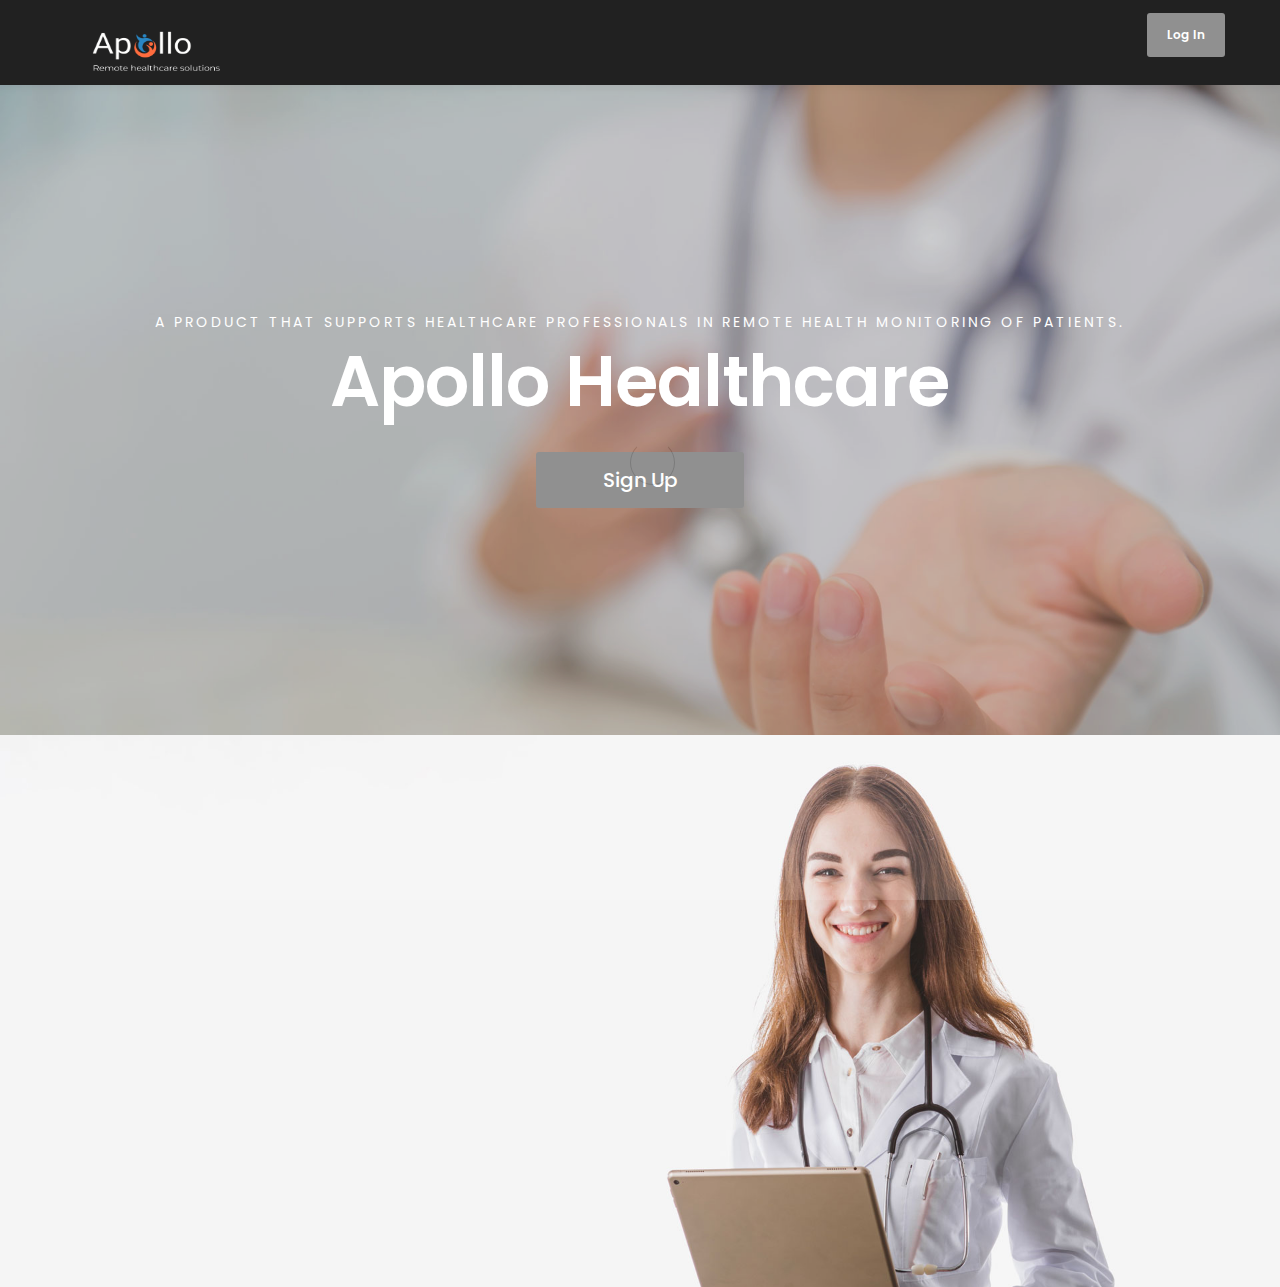
<file: index.html>
<!DOCTYPE html>
<html lang="en">

<head>

  <title>Apollo Healthcare</title>
  <!--

Template 2098 Health

http://www.tooplate.com/view/2098-health

-->
  <meta charset="UTF-8">
  <meta http-equiv="X-UA-Compatible" content="IE=Edge">
  <meta name="description" content="">
  <meta name="keywords" content="">
  <meta name="author" content="Tooplate">
  <meta name="viewport" content="width=device-width, initial-scale=1, maximum-scale=1">

  <link rel="stylesheet" href="css/bootstrap.min.css">
  <link rel="stylesheet" href="css/font-awesome.min.css">
  <link rel="stylesheet" href="css/animate.css">
  <link rel="stylesheet" href="css/owl.carousel.css">
  <link rel="stylesheet" href="css/owl.theme.default.min.css">

  <!-- MAIN CSS -->
  <link rel="stylesheet" href="css/tooplate-style.css">

</head>

<body id="top" data-spy="scroll" data-target=".navbar-collapse" data-offset="50">

  <!-- PRE LOADER -->
  <section class="preloader">
    <div class="spinner">

      <span class="spinner-rotate"></span>

    </div>
  </section>
  <!-- MENU -->
  <section class="navbar navbar-default navbar-static-top" role="navigation">
    <div class="container">

      <div class="navbar-header">
        <button class="navbar-toggle" data-toggle="collapse" data-target=".navbar-collapse">
          <span class="icon icon-bar"></span>
          <span class="icon icon-bar"></span>
          <span class="icon icon-bar"></span>
        </button>

        <!-- lOGO TEXT HERE -->
        <img src='images/Group 545.png' width='150' height='65'>
      </div>

      <!-- PAGE LINKS -->
      <nav>
        <ul class='nav navbar-nav navbar-right'>
          <li class='appointment-btn'><a href='login.html'>Log In</a></li>
        </ul>
      </nav>

    </div>
  </section>


  <!-- HOME -->
  <section id="home" class="slider" data-stellar-background-ratio="0.5">
    <div class="container">
      <div class="row">
        <div class="owl-carousel owl-theme">
          <div class="item item-first">
            <div class="caption">
              <div class="col-md-offset-1 col-md-10">
                <h3>A product that supports healthcare professionals in remote health monitoring of patients.</h3>
                <h1>Apollo Healthcare</h1>
                <a href="signup.html" class="section-btn btn btn-default smoothScroll btnk">Sign Up</a>
              </div>
            </div>
          </div>

        </div>
      </div>
  </section>


  <!-- ABOUT -->
  <section id="about">
    <div class="container">
      <div class="row">

        <div class="col-md-6 col-sm-6">
          <div class="about-info">
            <h2 class="wow fadeInUp" data-wow-delay="0.6s">Welcome to Your Health Center</h2>
            <div class="wow fadeInUp" data-wow-delay="0.8s">
              <p>Using this application, you can: enter your data, view a helpful health map, and more.</p>
              <p>Your doctor can monitor everything- completely virtually!</p>
            </div>
          </div>
        </div>

      </div>
    </div>
  </section>

  <body>

    <!-- SCRIPTS -->
    <script src="js/jquery.js"></script>
    <script src="js/bootstrap.min.js"></script>
    <script src="js/jquery.sticky.js"></script>
    <script src="js/jquery.stellar.min.js"></script>
    <script src="js/wow.min.js"></script>
    <script src="js/smoothscroll.js"></script>
    <script src="js/owl.carousel.min.js"></script>
    <script src="js/custom.js"></script>

  </body>

</html>
</file>
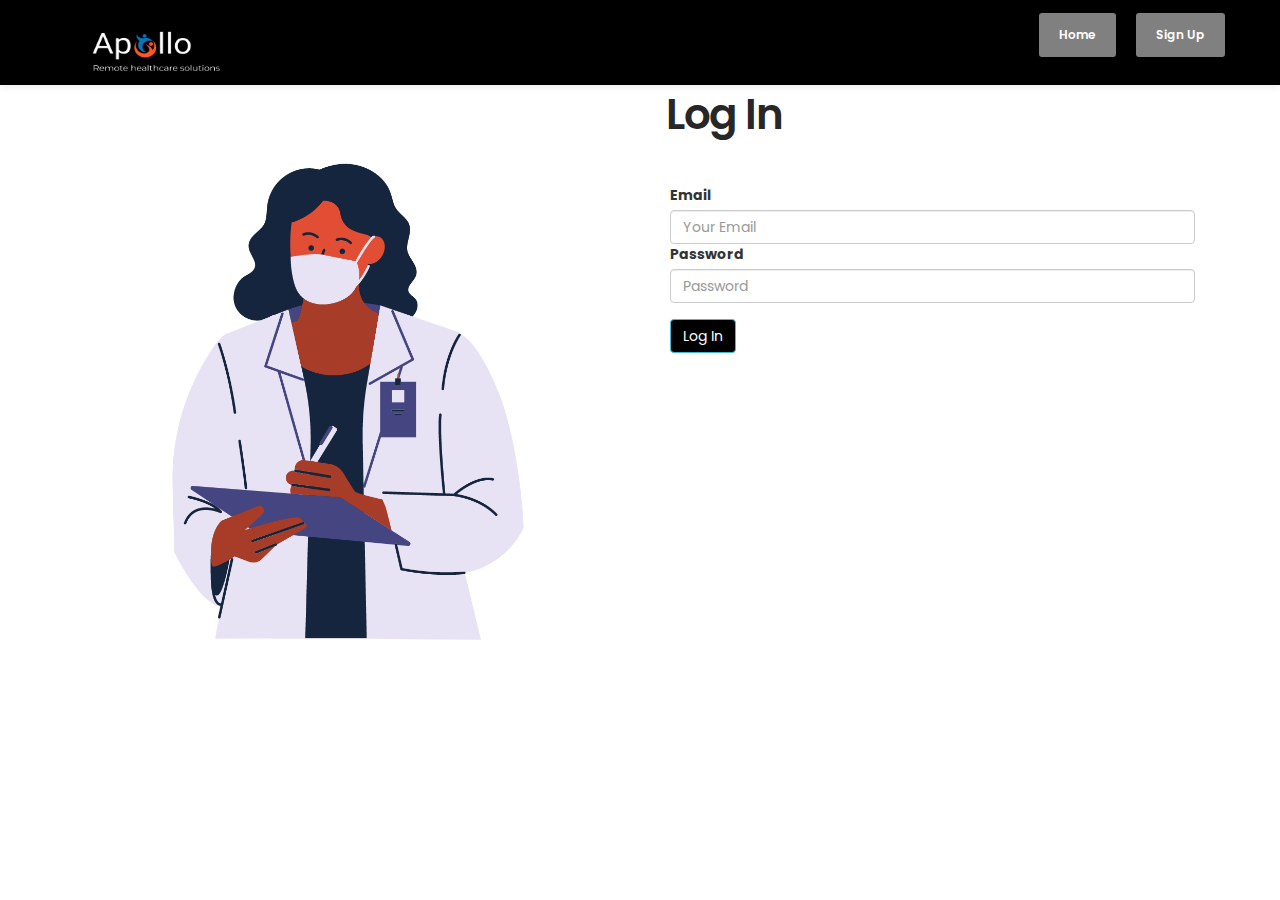
<file: login.html>
<!DOCTYPE html>
<html lang="en">
<head>

     <title>Apollo Healthcare</title>
<!--

Template 2098 Health

http://www.tooplate.com/view/2098-health

-->
     <meta charset="UTF-8">
     <meta http-equiv="X-UA-Compatible" content="IE=Edge">
     <meta name="description" content="">
     <meta name="keywords" content="">
     <meta name="author" content="Tooplate">
     <meta name="viewport" content="width=device-width, initial-scale=1, maximum-scale=1">

     <link rel="stylesheet" href="css/bootstrap.min.css">
     <link rel="stylesheet" href="css/font-awesome.min.css">
     <link rel="stylesheet" href="css/animate.css">
     <link rel="stylesheet" href="css/owl.carousel.css">
     <link rel="stylesheet" href="css/owl.theme.default.min.css">

     <!-- MAIN CSS -->
     <link rel="stylesheet" href="css/tooplate-style.css">

</head>

<body id="top" data-spy="scroll" data-target=".navbar-collapse" data-offset="50">


    <!-- HEADER -->

    <!-- MENU -->
    <section class="navbar navbar-default navbar-static-top" role="navigation">
         <div class="container">

              <div class="navbar-header">
                   <button class="navbar-toggle" data-toggle="collapse" data-target=".navbar-collapse">
                        <span class="icon icon-bar"></span>
                        <span class="icon icon-bar"></span>
                        <span class="icon icon-bar"></span>
                   </button>

                   <!-- lOGO TEXT HERE -->
                   <img src='images/Group 545.png' width='150' height='65'>

              </div>

              <!-- PAGE LINKS -->
              <nav>
                   <ul class='nav navbar-nav navbar-right'>
                        <li class='appointment-btn'><a href='index.html'>Home</a></li>
                        <li class='appointment-btn'><a href='signup.html'>Sign Up</a></li>
                   </ul>
              </nav>

         </div>
    </section>


   <!-- MAKE AN APPOINTMENT -->
    <section id="appointment1" data-stellar-background-ratio="3">
        <div class="container">
             <div class="row">

                  <div class="col-md-6 col-sm-6">
                       <img src="doctor1.png" class="img-responsive" alt="">
                  </div>

                  <div class="col-md-6 col-sm-6">
                       <!-- CONTACT FORM HERE -->
                       <form id="appointment-form" role="form" method="post" action="#">

                            <!-- SECTION TITLE -->
                            <div class="section-title wow fadeInUp" data-wow-delay="0.4s">
                                 <h2 class="okay">Log In</h2>
                            </div>

                            <div class="wow fadeInUp" data-wow-delay="0.8s">

                                 <div class="col-md-12 col-sm-12">
                                      <label for="email">Email</label>
                                      <input type="email" class="form-control" id="email" name="email" placeholder="Your Email">
                                 </div>

                                 <div class="col-md-12 col-sm-12">
                                      <label for="telephone">Password</label>
                                      <input type="password" class="form-control" id="phone" name="phone" placeholder="Password">
                                        <a href="dashboard.html" class="btn btn-info btny" role="button">Log In</a>
                                 </div>
                            </div>
                      </form>
                  </div>

             </div>
        </div>
   </section>
</file>
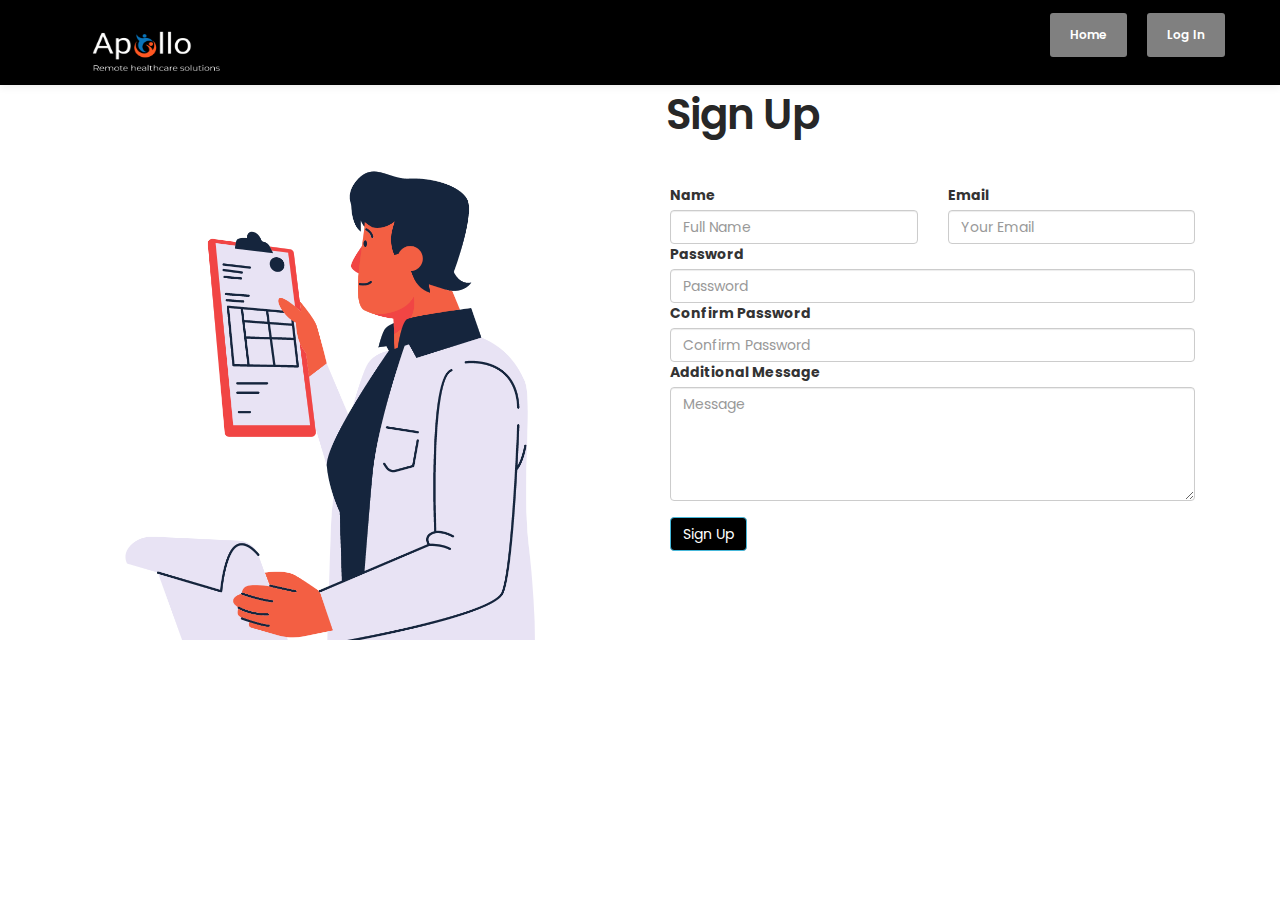
<file: signup.html>
<!DOCTYPE html>
<html lang="en">
<head>

     <title>Apollo Healthcare</title>
<!--

Template 2098 Health

http://www.tooplate.com/view/2098-health

-->
     <meta charset="UTF-8">
     <meta http-equiv="X-UA-Compatible" content="IE=Edge">
     <meta name="description" content="">
     <meta name="keywords" content="">
     <meta name="author" content="Tooplate">
     <meta name="viewport" content="width=device-width, initial-scale=1, maximum-scale=1">

     <link rel="stylesheet" href="css/bootstrap.min.css">
     <link rel="stylesheet" href="css/font-awesome.min.css">
     <link rel="stylesheet" href="css/animate.css">
     <link rel="stylesheet" href="css/owl.carousel.css">
     <link rel="stylesheet" href="css/owl.theme.default.min.css">

     <!-- MAIN CSS -->
     <link rel="stylesheet" href="css/tooplate-style.css">

</head>

<body id="top" data-spy="scroll" data-target=".navbar-collapse" data-offset="50">


    <!-- HEADER -->


    <!-- MENU -->
    <section class="navbar navbar-default navbar-static-top" role="navigation">
         <div class="container">

              <div class="navbar-header">
                   <button class="navbar-toggle" data-toggle="collapse" data-target=".navbar-collapse">
                        <span class="icon icon-bar"></span>
                        <span class="icon icon-bar"></span>
                        <span class="icon icon-bar"></span>
                   </button>

                   <!-- lOGO TEXT HERE -->
                   <img src='images/Group 545.png' width='150' height='65'>

              </div>

              <!-- PAGE LINKS -->
              <nav>
                   <ul class='nav navbar-nav navbar-right'>
                        <li class='appointment-btn'><a href='index.html'>Home</a></li>
                        <li class='appointment-btn'><a href='login.html'>Log In</a></li>
                   </ul>
              </nav>

         </div>
    </section>


       <!-- MAKE AN APPOINTMENT -->
       <section id="appointment2" data-stellar-background-ratio="3">
        <div class="container">
             <div class="row">

                  <div class="col-md-6 col-sm-6">
                       <img src="doctor2.png" class="img-responsive" alt="">
                  </div>

                  <div class="col-md-6 col-sm-6">
                       <!-- CONTACT FORM HERE -->
                       <form id="appointment-form" role="form" method="post" action="#">

                            <!-- SECTION TITLE -->
                            <div class="section-title wow fadeInUp" data-wow-delay="0.4s">
                                 <h2 class="okay">Sign Up</h2>
                            </div>

                            <div class="wow fadeInUp" data-wow-delay="0.8s">
                                 <div class="col-md-6 col-sm-6">
                                      <label for="name">Name</label>
                                      <input type="text" class="form-control" id="name" name="name" placeholder="Full Name">
                                 </div>

                                 <div class="col-md-6 col-sm-6">
                                      <label for="email">Email</label>
                                      <input type="email" class="form-control" id="email" name="email" placeholder="Your Email">
                                 </div>

                                 <div class="col-md-12 col-sm-12">
                                      <label for="telephone">Password</label>
                                      <input type="password" class="form-control" id="phone" name="phone" placeholder="Password">
                                      <label for='telephone'>Confirm Password</label>
                                      <input type='password' class='form-control' id='phone' name='phone' placeholder='Confirm Password'>
                                      <label for="Message">Additional Message</label>
                                      <textarea class="form-control" rows="5" id="message" name="message" placeholder="Message"></textarea>
                                      <a href="onboarding-1.html" class="btn btn-info btny" role="button">Sign Up</a>
                                 </div>
                            </div>
                      </form>
                  </div>

             </div>
        </div>
   </section>
</file>
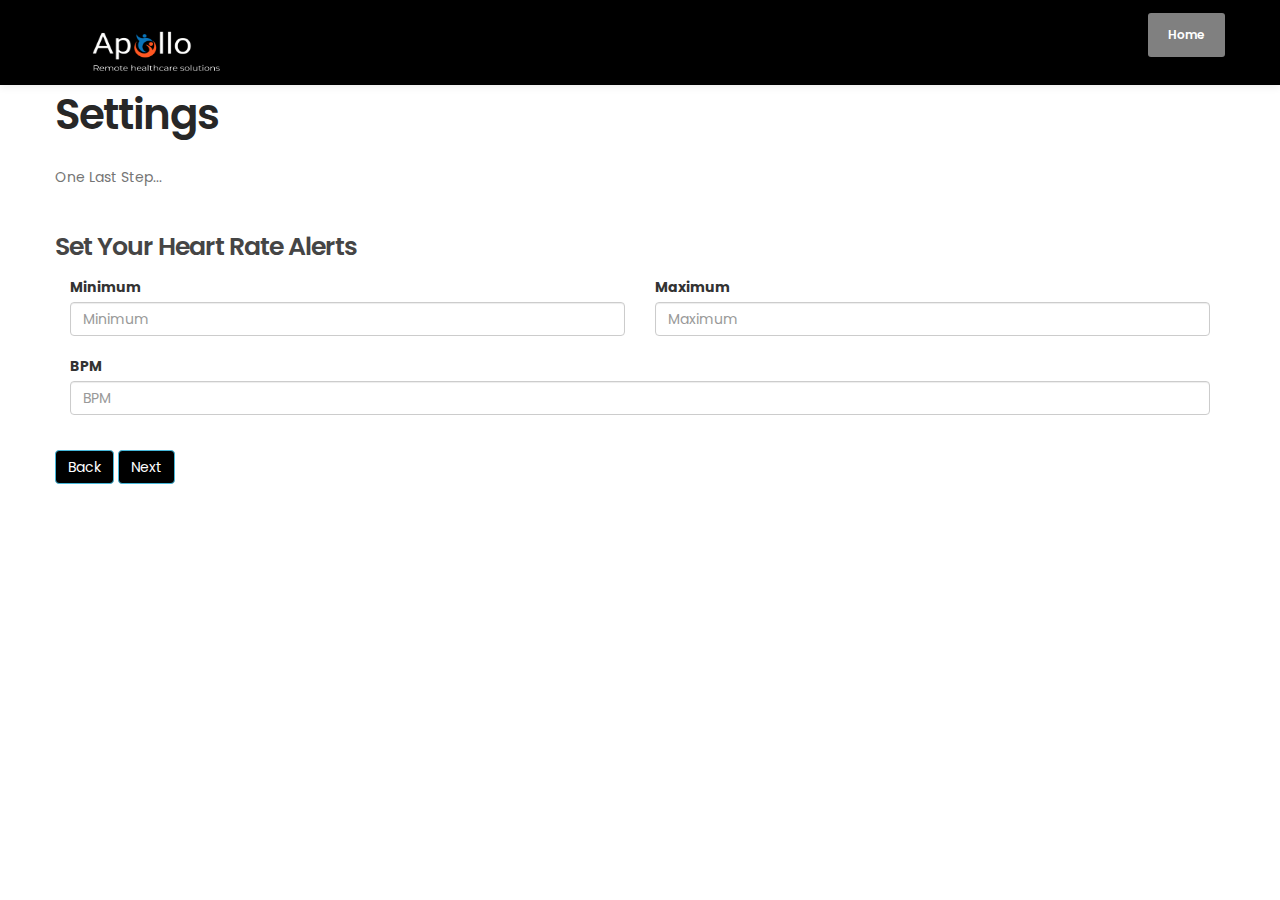
<file: usersettings2.html>
<!DOCTYPE html>
<html lang="en">

<head>

  <title>Apollo Healthcare</title>
  <!--

Template 2098 Health

http://www.tooplate.com/view/2098-health

-->
  <meta charset="UTF-8">
  <meta http-equiv="X-UA-Compatible" content="IE=Edge">
  <meta name="description" content="">
  <meta name="keywords" content="">
  <meta name="author" content="Tooplate">
  <meta name="viewport" content="width=device-width, initial-scale=1, maximum-scale=1">

  <link rel="stylesheet" href="css/bootstrap.min.css">
  <link rel="stylesheet" href="css/font-awesome.min.css">
  <link rel="stylesheet" href="css/animate.css">
  <link rel="stylesheet" href="css/owl.carousel.css">
  <link rel="stylesheet" href="css/owl.theme.default.min.css">

  <!-- MAIN CSS -->
  <link rel="stylesheet" href="css/tooplate-style.css">

</head>

<body id="top" data-spy="scroll" data-target=".navbar-collapse" data-offset="50">

  <!-- MENU -->
  <section class="navbar navbar-default navbar-static-top" role="navigation">
    <div class="container">

      <div class="navbar-header">
        <button class="navbar-toggle" data-toggle="collapse" data-target=".navbar-collapse">
          <span class="icon icon-bar"></span>
          <span class="icon icon-bar"></span>
          <span class="icon icon-bar"></span>
        </button>

        <!-- lOGO TEXT HERE -->
        <img src='images/Group 545.png' width='150' height='65'>
      </div>

      <!-- PAGE LINKS -->
      <nav>
        <ul class='nav navbar-nav navbar-right'>
          <li class='appointment-btn'><a href='dashboard.html'>Home</a></li>
        </ul>
      </nav>

    </div>
  </section>

  <section data-stellar-background-ratio='3'>
    <div class='container'>
      <div class='row'>

        <div class="section-title wow fadeInUp" data-wow-delay="0.4s">
          <h2 class='heder2'>Settings</h2>
          <p>One Last Step...</p>
        </div>

        <h4 class='heder'>Set Your Heart Rate Alerts</h4>
        <div class="wow fadeInUp" data-wow-delay="0.8s">
          <div class="col-md-6 col-sm-6">
            <label for="name">Minimum</label>
            <input type="text" class="form-control" id="name" name="name" placeholder="Minimum">
          </div>
          <div class="col-md-6 col-sm-6">
            <label for="email">Maximum</label>
            <input type="text" class="form-control" id="name" name="name" placeholder="Maximum">
          </div>
          <div class='col-mid-12 col-sm-12'>
            <label style='margin-top: 20px' for='text'>BPM</label>
            <input type='text' class='form-control' id='name' name='name' placeholder='BPM'>
          </div>
        </div>
        <a href="usersettings2.html" class="btn btn-info btny" role="button">Back</a>
        <a href="dashboard.html" class="btn btn-info btny" role="button">Next</a>

      </div>
    </div>
  </section>
</file>
<file: css/tooplate-style.css>
/*

Template 2098 Health

http://www.tooplate.com/view/2098-health

*/

  @import url('https://fonts.googleapis.com/css?family=Poppins:400,500,600');

  body {
    background: #ffffff;
    font-family: 'Poppins', sans-serif;
    overflow-x: hidden;
  }


  /*---------------------------------------
     TYPOGRAPHY
  -----------------------------------------*/

  h1,h2,h3,h4,h5,h6 {
    font-weight: 600;
    line-height: inherit;
  }

  h1,h2,h3,h4 {
    letter-spacing: -1px;
  }

  h5 {
    font-weight: 500;
  }

  h1 {
    color: #252525;
    font-size: 5em;
  }

  h2 {
    color: #272727;
    font-size: 3em;
    padding-bottom: 10px;
  }
  .okay{
    margin-top: 5%;
    margin-left: 2%;
  }

  h3 {
    font-size: 1.8em;
    line-height: 1.2em;
    margin-bottom: 0;
  }

  h4 {
    color: #454545;
    font-size: 1.8em;
    padding-bottom: 2px;
  }

  h6 {
    letter-spacing: 0;
    font-weight: normal;
  }

  p {
    color: #757575;
    font-size: 14px;
    font-weight: normal;
    line-height: 24px;
  }


  /*---------------------------------------
     GENERAL
  -----------------------------------------*/

  html{
    -webkit-font-smoothing: antialiased;
  }

  a {
    color: #252525;
    -webkit-transition: 0.5s;
    transition: 0.5s;
    text-decoration: none !important;
  }

  a:hover, a:active, a:focus {
    color: #a5c422;
    outline: none;
  }

  ::-webkit-scrollbar{
    width: 8px;
    height: 8px;
  }

  ::-webkit-scrollbar-thumb {
    cursor: pointer;
    background: #000000;
  }

  .section-title {
    padding-bottom: 20px;
  }

  .section-title h2 {
    margin-top: 0;
  }

  .section-btn {
    background: #a5c422;
    border: 0;
    border-radius: 3px;
    color: #ffffff;
    font-size: inherit;
    font-weight: 500;
    padding: 14px 20px;
    transition: transform 0.1s ease-in;
    transform: translateX(0);
  }

  .section-btn:hover {
    transform: translateY(-5px);
  }

  .text-align-right {
    text-align: right;
  }

  .text-align-center {
    text-align: center;
  }

  .border-top {
    border-top: 1px solid #f2f2f2;
    margin-top: 4em;
    padding-top: 2.5em;
  }

  .btn-gray {
    background: #393939;
  }

  .btn-blue {
    background: #4267b2;
  }

  .news-thumb {
    background: #ffffff;
    border-radius: 10px;
  }
  .news-thumb img {
    border-radius: 10px 10px 0 0;
  }

  .news-info {
    padding: 30px;
    text-align: left;
  }
  .news-info span {
    display: block;
    letter-spacing: 0.5px;
  }
  .news-info h3 {
    margin-top: 10px;
    margin-bottom: 10px;
  }

  .author {
    border-top: 1px solid #f0f0f0;
    padding-top: 1.5em;
    margin-top: 2em;
  }
  .author img,
  .author .author-info {
    display: inline-block;
    vertical-align: top;
  }
  .author-info h5 {
    margin-bottom: 0;
  }
  .author img {
    border-radius: 100%;
    width: 50px;
    height: 50px;
    margin-right: 10px;
  }


  #about, #team, #news,
  #news-detail {
    position: relative;
    padding-top: 100px;
    padding-bottom: 100px;
  }

  #news, #service {
    text-align: center;
  }

  #google-map {
    line-height: 0;
    margin: 0;
    padding: 0;
  }

.btny{
  background-color: black;
  margin-top: 3%;
}
  /*---------------------------------------
       PRE LOADER
  -----------------------------------------*/

  .preloader {
    position: fixed;
    top: 0;
    left: 0;
    width: 100%;
    height: 100%;
    z-index: 99999;
    display: flex;
    flex-flow: row nowrap;
    justify-content: center;
    align-items: center;
    background: none repeat scroll 0 0 #ffffff;
  }

  .spinner {
    border: 1px solid transparent;
    border-radius: 3px;
    position: relative;
  }

  .spinner:before {
    content: '';
    box-sizing: border-box;
    position: absolute;
    top: 50%;
    left: 50%;
    width: 45px;
    height: 45px;
    margin-top: -10px;
    margin-left: -10px;
    border-radius: 50%;
    border: 1px solid #575757;
    border-top-color: #ffffff;
    animation: spinner .9s linear infinite;
  }

  @-webkit-@keyframes spinner {
    to {transform: rotate(360deg);}
  }

  @keyframes spinner {
    to {transform: rotate(360deg);}
  }



  /*---------------------------------------
      MENU
  -----------------------------------------*/

  header {
    background: #ffffff;
    border-bottom: 1px solid #f2f2f2;
    display: flex;
    height: 45px;
  }

  header .col-md-8 {
    padding-right: 0;
  }

  header p,
  header span {
    font-size: 12px;
    line-height: 24px;
    padding-top: 12px;
  }

  header a,
  header span {
    color: #747474;
  }

  header span {
    font-weight: 500;
    display: inline-block;
    padding: 11px 15px;
  }

  header span.date-icon {
    border-left: 1px solid #f2f2f2;
    border-right: 1px solid #f2f2f2;
    padding-right: 19px;
    padding-left: 19px;
  }

  header span i {
    color: #a5c422;
    margin-right: 5px;
  }
.btnk{
  text-align: center;
  background-color: grey;
  width: 20%;
  font-size: 20px;

}


  /*---------------------------------------
      MENU
  -----------------------------------------*/

  .navbar-default {
    background: black;
    box-shadow: 0 2px 8px rgba(0,0,0,.075);
    border: none;
    margin-bottom: 0;
    padding: 10px;
  }

  .navbar-default .navbar-brand {
    color: #393939;
    font-weight: 500;
  }

  .navbar-default .navbar-brand .fa {
    color: #a5c422;
  }

  .navbar-default .navbar-nav li.appointment-btn {
    margin: 3px 0 0 20px;
  }

  .navbar-default .navbar-nav li.appointment-btn a {
    background: grey;
    border-radius: 3px;
    color: #ffffff;
    font-weight: 600;
    padding-top: 12px;
    padding-bottom: 12px;
  }

  .navbar-default .navbar-nav li.appointment-btn a:hover {
    background: #4267b2;
    color: #ffffff !important;
  }

  .navbar-default .navbar-nav li a {
    color: #555555;
    font-size: 12px;
    font-weight: 500;
    padding-right: 20px;
    padding-left: 20px;
    -webkit-transition: all ease-in-out 0.4s;
    transition: all ease-in-out 0.4s;
  }

  .navbar-default .navbar-nav > li a:hover {
    color: #393939 !important;
  }

  .navbar-default .navbar-nav > li > a:hover,
  .navbar-default .navbar-nav > li > a:focus {
    color: #555555;
    background-color: transparent;
  }

  .navbar-default .navbar-nav > .active > a,
  .navbar-default .navbar-nav > .active > a:hover,
  .navbar-default .navbar-nav > .active > a:focus {
    color: #393939;
    background-color: transparent;
  }

  .navbar-default .navbar-toggle {
    border: none;
    padding-top: 10px;
  }

  .navbar-default .navbar-toggle .icon-bar {
    background: #393939;
    border-color: transparent;
  }

  .navbar-default .navbar-toggle:hover,
  .navbar-default .navbar-toggle:focus {
    background-color: transparent;
  }



  /*---------------------------------------
      HOME
  -----------------------------------------*/

  #home h1 {
    color: #ffffff;
    padding-bottom: 10px;
    margin-top: 0;
  }

  #home h3 {
    color: #ffffff;
    font-size: 14px;
    font-weight: normal;
    line-height: inherit;
    letter-spacing: 3px;
    text-transform: uppercase;
    margin: 0;
  }

  .slider .container {
    width: 100%;
  }

  .slider .owl-dots {
      position: absolute;
      top: 575px;
      width: 100%;
      justify-content: center;
  }

  .owl-theme .owl-dots .owl-dot span {
    width: 8px;
    height: 8px;
    margin: 5px 7px;
    border: 2px solid #d9d9d9;
    background: transparent;
    display: block;
    -webkit-backface-visibility: visible;
    transition: opacity 200ms ease;
    border-radius: 30px;
  }

  .owl-theme .owl-dots .owl-dot.active span, .owl-theme .owl-dots .owl-dot:hover span {
    background-color: #ffffff;
    border-color: transparent;
  }

  .slider .caption {
    display: flex;
    justify-content: center;
    flex-direction: column;
    text-align: center;
    background-color: rgba(20,20,20,0.2);
    height: 100%;
    color: #fff;
    cursor: e-resize;
  }

  .slider .item {
    background-position: inherit;
    background-repeat: no-repeat;
    background-attachment: local;
    background-size: cover;
    height: 650px;
  }

  .slider .item-first {
    background-image: url(../images/slider1.jpg);
  }

  .slider .item-second {
    background-image: url(../images/slider2.jpg);
  }

  .slider .item-third {
    background-image: url(../images/slider3.jpg);
  }


  /*---------------------------------------
      ABOUT
  -----------------------------------------*/

  #about {
    background: url('../images/about-bg.jpg') no-repeat top center;
    background-size: cover;
    padding-top: 150px;
    padding-bottom: 150px;
  }

  .profile img,
  .profile figcaption {
    display: inline-block;
    vertical-align: top;
    margin-top: 1em;
  }
  .profile img {
    border-radius: 100%;
    width: 65px;
    height: 65px;
    margin-right: 1em;
  }
  .profile figcaption h3 {
    margin-top: 0;
  }

  #about h6 {
    color: #858585;
    margin: 0;
  }



  /*---------------------------------------
      TEAM MEMBERS
  -----------------------------------------*/

  .team-thumb {
    background-color: #f9f9f9;
    border-radius: 0 0 10px 10px;
    position: relative;
    overflow: hidden;
    cursor: pointer;
  }

  .team-info {
    padding: 20px 30px 0 30px;
  }

  .team-contact-info {
    border-top: 1px solid #e9e9e9;
    padding-top: 1.2em;
    margin-top: 1.5em;
  }

  .team-contact-info .fa {
    margin-right: 5px;
    display: inline-block;
  }

  .team-contact-info p {
    margin-bottom: 2px;
  }

  .team-contact-info a {
    color: #757575;
  }

  .team-thumb .social-icon li {
    font-weight: 500;
  }

  .team-thumb .social-icon li a {
    background: #ffffff;
    border-radius: 100%;
    font-size: 20px;
    width: 50px;
    height: 50px;
    line-height: 50px;
    margin: 0 2px 0 2px;
  }

  .team-thumb .social-icon {
    opacity: 0;
    transform: translateY(100%);
    transition: 0.5s 0.2s;
    text-align: center;
    position: relative;
    top: 0;
  }

  .team-thumb:hover .social-icon {
    opacity: 1;
    transition-delay: 0.3s;
    transform: translateY(0px);
    top: -22em;
  }



  /*---------------------------------------
     SERVICE
  -----------------------------------------*/

  #service {
    background: #a5c422;
  }

  #service h2,
  #service h4 {
    color: #ffffff;
  }

  #service p {
    color: #d9d9d9;
  }

  #service .service-thumb {
    padding: 0 22px;
  }

  #service .fa {
    font-size: 50px;
    margin-bottom: 10px;
    background: #ffffff;
    color: #a5c422;
    width: 120px;
    height: 120px;
    line-height: 120px;
    border-radius: 100%;
  }


  /*---------------------------------------
      NEWS
  -----------------------------------------*/

  #news, #news-detail {
    background: #f9f9f9;
  }

  #news-detail blockquote {
    margin: 30px 0;
  }

  .news-detail-thumb .news-image img {
    border-radius: 10px;
  }

  .news-detail-thumb h3 {
    margin-bottom: 8px;
  }

  .news-image {
    margin-bottom: 30px;
    position: relative;
  }

  .news-image img {
    width: 100%;
  }

  .news-detail-thumb ul {
    margin: 32px 12px 22px 0px;
  }

  .news-detail-thumb ul li {
    list-style: circle;
    font-weight: normal;
    padding: 6px 12px 6px 0px;
  }

  .news-sidebar {
    margin-top: 16px;
  }

  .news-social-share {
    text-align: center;
    padding-top: 22px;
  }

  .news-social-share .btn {
    border-radius: 100px;
    border: none;
    font-size: 10px;
    font-weight: 600;
    margin: 2px 6px;
    padding: 8px 14px;
  }

  .news-social-share .btn-primary {
    background: #3b5998;
  }

  .news-social-share .btn-success {
    background: #1da1f2;
  }

  .news-social-share .btn-danger {
    background: #dd4b39;
  }

  .news-social-share a .fa {
    padding-right: 4px;
  }

  .recent-post {
    padding-top: 2px;
    padding-bottom: 18px;
  }

  .recent-post .media img {
    border-radius: 100%;
    width: 80px;
    height: 80px;
    margin-right: 5px;
  }

  .recent-post .media-heading {
    font-size: 16px;
    font-weight: 500;
    line-height: inherit;
    margin-top: 5px;
  }

  .news-categories {
    margin-top: 8px;
  }

  .news-categories li a {
    color: #2b2b2b;
  }

  .news-ads {
    background: #ffffff;
    border-right: 4px solid #2b2b2b;
    padding: 42px;
    text-align: center;
    margin: 26px 0 26px 0;
  }

  .news-ads.sidebar-ads {
    border-left: 4px solid #2b2b2b;
    border-right: 0px;
  }

  .news-ads h4 {
    font-size: 18px;
  }

  .news-tags h4 {
    padding-bottom: 6px;
  }

  .news-categories li,
  .news-tags li {
    list-style: none;
    display: inline-block;
    margin: 4px;
  }

  .news-tags li a {
    background: #393939;
    border-radius: 50px;
    color: #ffffff;
    display: inline-block;
    font-size: 12px;
    font-weight: 500;
    text-decoration: none;
    float: left;
    min-width: 30px;
    padding: 6px 12px;
    -webkit-transition: all ease-in-out 0.4s;
    transition: all ease-in-out 0.4s;
  }

  .news-tags li a:hover {
    background: #4267b2;
  }



  /*---------------------------------------
      APPOINTMENT
  -----------------------------------------*/

  #appointment {
    padding-top: 100px;
  }

  #appointment label {
    color: #393939;
    font-weight: 500;
  }

  #appointment .form-control {
    background: #f9f9f9;
    border: none;
    border-radius: 3px;
    box-shadow: none;
    font-size: 14px;
    font-weight: normal;
    margin-bottom: 15px;
    transition: all ease-in-out 0.4s;
  }

  #appointment input,
  #appointment select {
    height: 45px;
  }

  #appointment button#cf-submit {
    background: #a5c422;
    color: #ffffff;
    font-weight: 600;
    height: 55px;
  }

  #appointment button#cf-submit:hover {
    background: #393939;
    color: #ffffff;
  }


  /*---------------------------------------
     FOOTER
  -----------------------------------------*/

  footer {
    padding-top: 80px;
    padding-bottom: 40px;
  }

  footer h4 {
    padding-bottom: 5px;
  }

  footer a {
    color: #757575;
  }

  footer a:hover {
    color: #4267b2;
  }

  .contact-info {
    padding-top: 10px;
  }

  .contact-info .fa {
    background: #393939;
    border-radius: 100%;
    color: #ffffff;
    font-size: 15px;
    width: 35px;
    height: 35px;
    line-height: 35px;
    text-align: center;
    margin-right: 5px;
    margin-bottom: 2px;
  }

  .latest-stories {
    margin-bottom: 20px;
  }

  .stories-image,
  .stories-info {
    display: inline-block;
    vertical-align: top;
  }

  .stories-image img {
    border-radius: 100%;
    width: 65px;
    height: 65px;
  }

  .stories-info {
    margin-left: 15px;
  }

  .stories-info h5 {
    margin-bottom: 2px;
  }

  .stories-info span {
    color: #858585;
    font-size: 12px;
  }

  .opening-hours p {
    line-height: 18px;
  }

  .opening-hours span {
    font-weight: 500;
    display: inline-block;
    padding-left: 10px;
  }

  .copyright-text p,
  .footer-link a {
    color: #858585;
    font-size: 12px;
    font-weight: 500;
  }

  .footer-link a {
    font-size: 12px;
    display: inline-block;
    padding: 0 10px;
    margin-top: 4px;
  }

  .angle-up-btn {
    position: relative;
    bottom: 4em;
    display: block;
  }

  .angle-up-btn a {
    background: #ffffff;
    border: 1px solid #f2f2f2;
    border-radius: 3px;
    font-size: 20px;
    color: #393939;
    display: inline-block;
    text-align: center;
    width: 40px;
    height: 40px;
    line-height: 38px;
    transition: transform 0.1s ease-in;
    transform: translateX(0);
  }

  .angle-up-btn a:hover {
    background: #4267b2;
    color: #ffffff;
    transform: translateY(-5px);
  }


  /*---------------------------------------
     SOCIAL ICON
  -----------------------------------------*/

  .social-icon {
    position: relative;
    padding: 0;
    margin: 0;
  }

  .social-icon li {
    display: inline-block;
    list-style: none;
  }

  .social-icon li a {
    border-radius: 100px;
    color: #464646;
    font-size: 15px;
    width: 35px;
    height: 35px;
    line-height: 35px;
    text-decoration: none;
    text-align: center;
    transition: all 0.4s ease-in-out;
    position: relative;
  }

  .social-icon li a:hover {
    background: #4267b2;
    color: #ffffff;
  }


  /*---------------------------------------
     RESPONSIVE STYLES
  -----------------------------------------*/

  @media only screen and (max-width: 1200px) {
    h1 {
      font-size: 4em;
    }
    h2 {
      font-size: 2.5em;
    }
    h3 {
      font-size: 1.5em;
    }

    header {
      height: inherit;
    }
    header span.date-icon {
      border: 0;
      padding-right: 0;
      padding-left: 0;
    }
    header span.email-icon {
      padding-top: 0;
    }

    .navbar-default .navbar-nav li a {
      padding-right: 15px;
      padding-left: 15px;
    }
  }

  @media only screen and (max-width: 992px) {
    .slider .item {
      background-position: center;
    }

    header {
      padding-bottom: 10px;
    }
    header .text-align-right {
      text-align: left;
    }
    header span {
      padding-top: 0;
      padding-left: 0;
      padding-bottom: 0;
    }
  }

  @media only screen and (max-width: 767px) {
    .navbar-default .navbar-collapse, .navbar-default .navbar-form {
      border-color: transparent;
    }
    .navbar-default .navbar-nav li.appointment-btn {
      margin-left: 15px;
    }
    .navbar-default .navbar-nav li a {
      display: inline-block;
      padding-top: 8px;
      padding-bottom: 8px;
    }

    .news-sidebar {
      margin-top: 2em;
    }

    #appointment-form {
      padding-top: 4em;
      padding-bottom: 4em;
    }

    footer {
      padding-top: 60px;
      padding-bottom: 0;
    }
    .footer-thumb {
      padding-bottom: 10px;
    }

    .border-top {
      text-align: center;
    }

    .copyright-text {
      margin-top: 10px;
    }

    .angle-up-btn {
      bottom: 10em;
    }
  }

  @media only screen and (max-width: 639px) {
    h1 {
      font-size: 3em;
      line-height: 1.2em;
    }
    h2 {
      font-size: 2.1em;
    }
    h4 {
      font-size: 1.4em;
    }

    #home h3 {
      font-size: 11px;
      letter-spacing: 1px;
    }

  }
</file>
